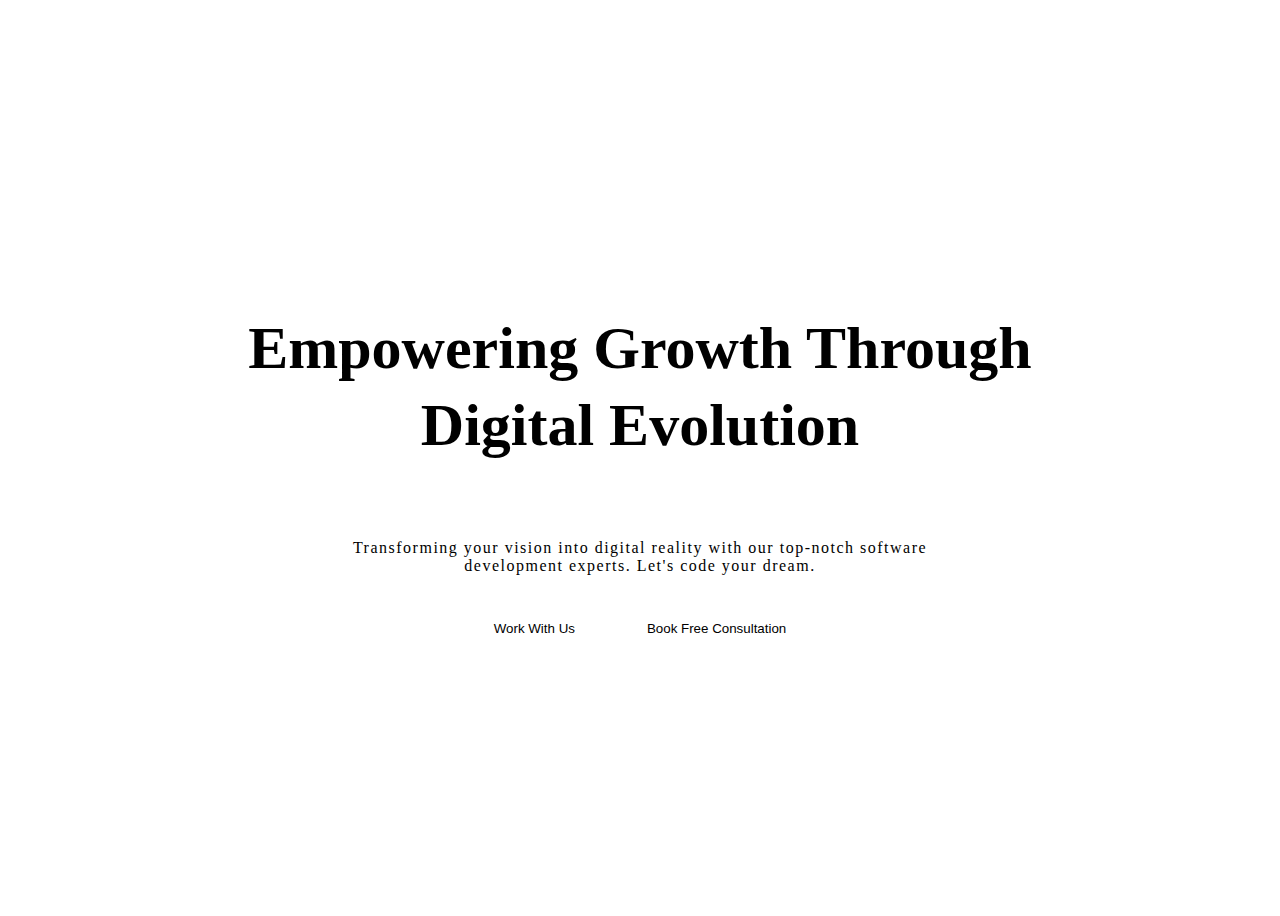
<file: New folder (2)/New folder (2)/hero.html>
<!DOCTYPE html>
<html lang="en">
<head>
    <meta charset="UTF-8">
    <meta name="viewport" content="width=device-width, initial-scale=1.0">
    <title>Document</title>
</head>
<body>
   <link rel="stylesheet" href="./updataHero.css">   
        <section id="hero" style="position: relative;"  data-scroll>
            <div class="container-fluid">
              <div class="glow-boxes" id="glow-boxes-container"></div>
              <div class="col-lg-12 col-md-12 col-sm-12">
                <div class="hero-content">
                  <h1
                    data-scroll
                    data-scroll-speed="-2"
                    data-scroll-direction="horizontal"
                  >
                    Empowering growth through <br />digital evolution
                  </h1>
                  <p
                    data-scroll
                    data-scroll-speed="2"
                    data-scroll-direction="horizontal"
                  >
                    Transforming your vision into digital reality with our top-notch
                    software <br />
                    development experts. Let's code your dream.
                  </p>
                  <div
                    class="hero-btns"
                    data-scroll
                    data-scroll-speed="2"
                    data-scroll-direction="horizontal"
                  >
                    <div class="work-btn">
                      <button>Work with us</button>
                    </div>
                    <div class="work-btn">
                      <button>Book free consultation</button>
                    </div>
                  </div>
                </div>
              </div>
            </div>
        
          </section>
          <div class="main" style="position: absolute;left: 0px;top: 0px; z-index: 99;" >



            

        </div>
      
   <script src="./updataHero.js"></script>
</body>
</html>
</file>
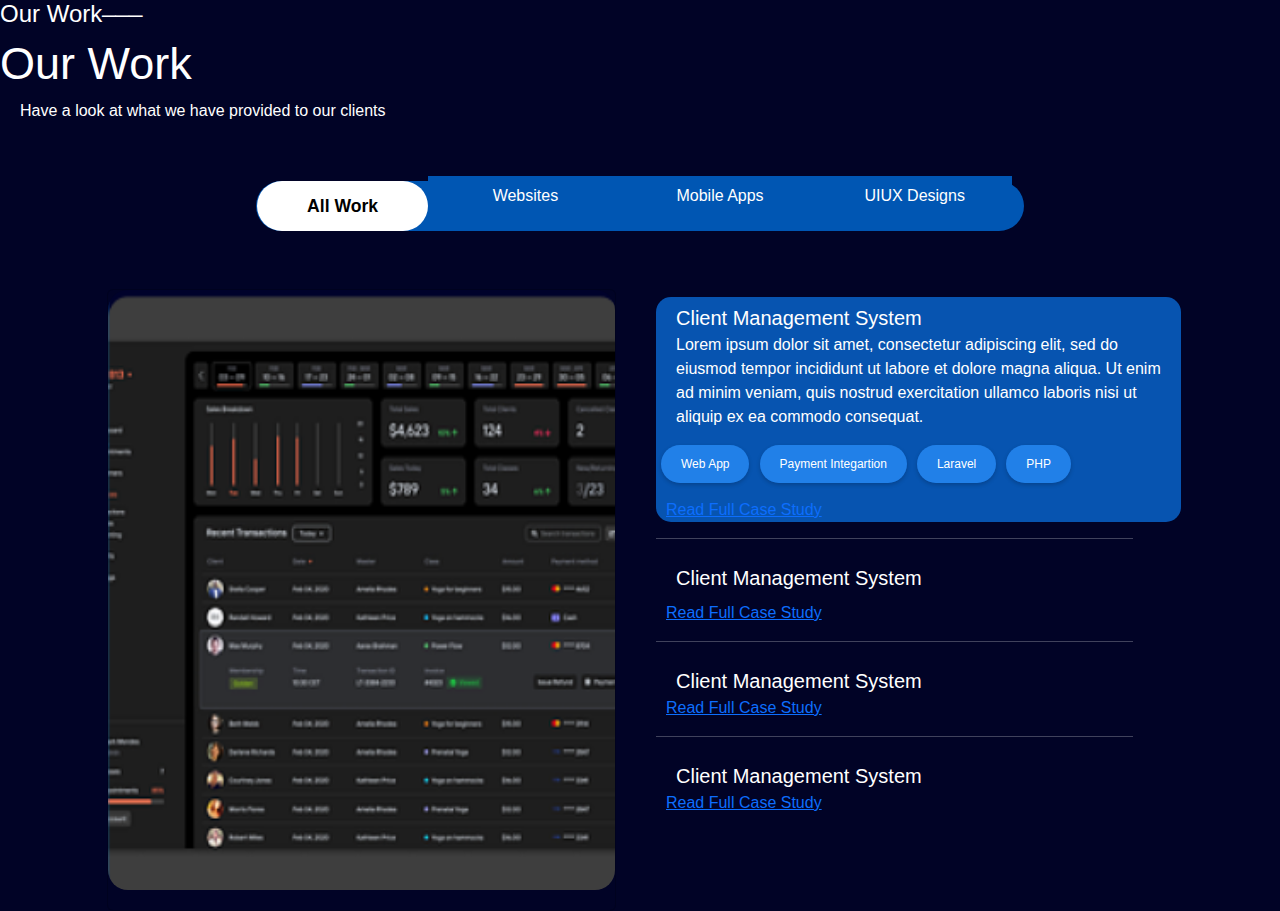
<file: New folder (2)/New folder (2)/perte.html>
<!doctype html>
<html lang="en">

<head>
  <!-- Required meta tags -->
  <meta charset="utf-8">
  <meta name="viewport" content="width=device-width, initial-scale=1">

  <!-- Bootstrap CSS -->
  <link href="https://cdn.jsdelivr.net/npm/bootstrap@5.3.0/dist/css/bootstrap.min.css" rel="stylesheet">
<link rel="stylesheet" href="./updataCarde.css">
  <title>People Also Ask</title>
</head>
<style>

</style>

<body>

  <div>
    <div class="col-lg-12 col-sm-12 col-md-12" style="color:White">
      <h4 class="work-subheading" style="color:White">Our Work<span style="position: relative;top: -10px;">___</span>
      </h4>
      <h1 class="work-heading" style="color:White ;font-size: 45px;">Our Work</h1>
      <p class="work-subtitle" style="color:White">
        Have a look at what we have provided to our clients
      </p>
    </div>

    <!-- <div class="portfolio-menu">
            <ul>
                <li class="active" style="font-size: 1rem;" data-filter="*">All Work</li>
                <li style="color: white;font-size: 1rem;" data-filter=".web">Websites</li>
                <li style="color: white;font-size: 1rem;" data-filter=".apps">Mobile Apps</li>
                <li style="color: white;font-size: 1rem;" data-filter=".uiux">UIUX Designs</li>
            </ul>
        </div> -->
    <div class="portfolio-menu" style="width: 100%;display: flex;justify-content: center;align-items: center;">
      <nav style=" width: 60%; " class="navbar navbar-expand-lg navbar-light ">
        <div style="width: 100%;background-color: #0056b3;border-radius: 50px;height: 50px;" class="container-fluid">
          <a class="nav-link active nav-links" aria-current="page" href="#">All Work</a>
          <button class="navbar-toggler" type="button" data-bs-toggle="collapse"
            data-bs-target="#navbarSupportedContent" aria-controls="navbarSupportedContent" aria-expanded="false"
            aria-label="Toggle navigation">
            <span id="Clickits" class="navbar-toggler-icon"></span>
          </button>
          <div  class="collapse navbar-collapse" id="navbarSupportedContent">
            <ul style="
            width: 100%;
            height: 47px;
            position: relative;
            top: -6px;
            
            background-color: #0056b3;
            " class="navbar-nav me-auto mb-2 mb-lg-0">
              <li class="nav-item">
                <a style="color: white; " class="nav-link" href="#">Websites</a>

              </li>
              <li class="nav-item">
                <a style="color: white; " class="nav-link" href="#">Mobile Apps</a>
              </li>
              <li class="nav-item">
                <a style="color: white;" class="nav-link" href="#">UIUX Designs</a>
              </li>
            </ul>
          </div>
        </div>
      </nav>
    </div>
  </div>
  <div style="width: 100%;display: flex;justify-content: center;align-items: center;" class="row ">
    <div class="col-sm-5">
      <div class="card" style="background-color:  #010326;">
        <div style="padding: 0px;" class="card-body">
          <div class="image">

            <img style="width: 100%; height: 600px ;" id="displayedImage" src="image1.png" alt="Default Image">

          </div>
        </div>
      </div>
    </div>
    <div style="position: relative;top: -44px;" class="col-sm-5">
      <div style="border: none;" class="card">
        <div class="card-body" style="background-color:  #010326; border: none;">
          <div class="accordion" id="accordionExample">
            <div class="accordion-item1 colorDiv" style="  border-radius: 15px;width: 110%;">
              <h2 onclick="changeImage(0)" class="accordion-header" id="headingOne">
                <a style="color: rgb(255, 255, 255); font-size: 20px; text-decoration: none;list-style: none    ;"
                  data-bs-toggle="collapse" data-bs-target="#collapseOne" aria-expanded="true"
                  aria-controls="collapseOne">
                  Client Management System
                </a>
              </h2>
              <a id="displayFlix" style="list-style: none; display: none;" href="#">Read Full Case Study</a>
              <div id="collapseOne" class="accordion-collapse collapse show" aria-labelledby="headingOne"
                data-bs-parent="#accordionExample">
                <p class="pagr">
                  Lorem ipsum dolor sit amet, consectetur adipiscing elit, sed do
                  eiusmod tempor incididunt ut labore et dolore magna aliqua. Ut enim ad
                  minim veniam, quis nostrud exercitation ullamco laboris nisi ut
                  aliquip ex ea commodo consequat.
                </p>
                <div class="details">
                  <div class="price">
                    <button class="btns">Web App</button>
                    <button class="btns">Payment Integartion</button>
                    <button class="btns">Laravel</button>
                    <button class="btns">PHP</button>
                  </div>

                </div>
                <a style="list-style: none;" href="#">Read Full Case Study</a>
              </div>
            </div>
            <hr>

            <div class="accordion-item2 " style="border: none;    background-color: #010326;">
              <div class="item12">
                <h2 onclick="changeImage(1)" class="" id="headingTwo">
                  <a style="color: rgb(255, 255, 255) ; font-size: 20px; text-decoration: none;list-style: none;"
                    class="" data-bs-toggle="collapse" data-bs-target="#collapseTwo" aria-expanded="false"
                    aria-controls="collapseTwo">
                    Client Management System
                  </a>
                </h2>
                <a style="list-style: none;" href="#">Read Full Case Study</a>
                <div id="collapseTwo" class="accordion-collapse collapse" aria-labelledby="headingTwo"
                  data-bs-parent="#accordionExample">
                  <p class="pagr">

                    Lorem ipsum dolor sit amet, consectetur adipiscing elit, sed do
                    eiusmod tempor incididunt ut labore et dolore magna aliqua. Ut enim ad
                    minim veniam, quis nostrud exercitation ullamco laboris nisi ut
                    aliquip ex ea commodo consequat.
                  </p>
                  <div class="details">
                    <div class="price">
                      <button class="btns">Web App</button>
                      <button class="btns">Payment Integartion</button>
                      <button class="btns">Laravel</button>
                      <button class="btns">PHP</button>
                    </div>

                  </div>
                  <a style="list-style: none;" href="#">Read Full Case Study</a>
                </div>
              </div>
            </div>
            <hr>
            <div class="accordion-item3" style="border: none;   background-color: #010326;">
              <h2 onclick="changeImage(2)" class="accordion-header" id="headingThree">
                <a href="" style="color: rgb(255, 255, 255); font-size: 20px; text-decoration: none;list-style: none; "
                  data-bs-toggle="collapse" data-bs-target="#collapseThree" aria-expanded="false"
                  aria-controls="collapseThree">
                  Client Management System
                </a>
              </h2>
              <a style="list-style: none;" href="#">Read Full Case Study</a>
              <div id="collapseThree" class="accordion-collapse collapse" aria-labelledby="headingThree"
                data-bs-parent="#accordionExample">
                <p class="pagr">

                  Lorem ipsum dolor sit amet, consectetur adipiscing elit, sed do
                  eiusmod tempor incididunt ut labore et dolore magna aliqua. Ut enim ad
                  minim veniam, quis nostrud exercitation ullamco laboris nisi ut
                  aliquip ex ea commodo consequat.
                </p>
                <div class="details">
                  <div class="price">
                    <button class="btns">Web App</button>
                    <button class="btns">Payment Integartion</button>
                    <button class="btns">Laravel</button>
                    <button class="btns">PHP</button>
                  </div>

                </div>
                <a style="list-style: none;" href="#">Read Full Case Study</a>
              </div>
            </div>
            <hr>
            <div class="accordion-item4" style="border: none;   background-color: #010326;">
              <h2 onclick="changeImage(3)" class="accordion-header" id="headingFour">
                <a href="" style="color: rgb(255, 255, 255); font-size: 20px; text-decoration: none;list-style: none; "
                  data-bs-toggle="collapse" data-bs-target="#collapseFour" aria-expanded="false"
                  aria-controls="collapseFour">
                  Client Management System
                </a>
              </h2>
              <a style="list-style: none;" href="#">Read Full Case Study</a>
              <div id="collapseFour" class="accordion-collapse collapse" aria-labelledby="headingFour"
                data-bs-parent="#accordionExample">
                <p class="pagr">
                  Lorem ipsum dolor sit amet, consectetur adipiscing elit, sed do
                  eiusmod tempor incididunt ut labore et dolore magna aliqua. Ut enim ad
                  minim veniam, quis nostrud exercitation ullamco laboris nisi ut
                  aliquip ex ea commodo consequat.
                </p>
                <div class="details">
                  <div class="price">
                    <button class="btns">Web App</button>
                    <button class="btns">Payment Integartion</button>
                    <button class="btns">Laravel</button>
                    <button class="btns">PHP</button>
                  </div>

                </div>
                <a style="list-style: none;" href="#">Read Full Case Study</a>
              </div>
            </div>

          </div>
        </div>
      </div>
    </div>
  </div>

  <!-- Bootstrap JS -->
  
    <script src="./updataCarde.js">
     
  </script>
  <script src="./updataCarde1.js"></script>

  <script src="https://cdn.jsdelivr.net/npm/bootstrap@5.0.2/dist/js/bootstrap.bundle.min.js"
    integrity="sha384-MrcW6ZMFYlzcLA8Nl+NtUVF0sA7MsXsP1UyJoMp4YLEuNSfAP+JcXn/tWtIaxVXM"
    crossorigin="anonymous"></script>
</body>

</html>
</file>
<file: New folder (2)/New folder (2)/updataHero.css>
/* HERO SECTION STARTS */

/* HERO SECTION STARTS */
#hero {
min-width: 100%;
min-height: 100vh;
position: relative;
display: flex;
align-items: center;
justify-content: center;
overflow: hidden;
z-index: 6;
/* Hide overflow to prevent scrolling */
}

.hero-content {
display: flex;
flex-direction: column;
text-align: center;
}

.hero-content h1 {
color: var(--whiteColor);
font-size: clamp(20px, 6vw, 60px);
font-weight: bold;
text-transform: capitalize;
line-height: clamp(25px, 6vw, 86px);
}

.hero-content p {
color: var(--whiteColor);
padding-block: 20px;
letter-spacing: 1.5px;
}

.hero-btns {
display: flex;
align-items: center;
justify-content: center;
gap: 2em;
z-index: 4;
}

.work-btn button {
background: none;
outline: none;
color: var(--whiteColor);
border: 2px solid var(--whiteColor);
border-radius: 30px;
padding: 10px 20px;
text-transform: capitalize;
transition: 0.3s all ease-in;
}

.work-btn button:hover {
background-color: var(--whiteColor);
color: var(--primaryColor);
box-shadow:
0 0 10px 0 rgba(255, 255, 255, .3),
/* Top */
0 0 10px 0 rgba(255, 255, 255, .3),
/* Right */
0 0 10px 0 rgba(255, 255, 255, .3),
/* Bottom */
0 0 10px 0 rgba(255, 255, 255, .3);
}

.glow-boxes {
position: absolute;
width: 100%;
top: 120px;
left: 20px;
display: flex;
flex-wrap: wrap;
gap: 2em;
overflow: hidden;
}

.glow-boxes .glow-box {
width: 30px;
height: 30px;
background-color: transparent;
border-radius: 10px;
display: block;
z-index: 2;
opacity: .7;

}

.glow-boxes span:nth-child(even) {
background-color: transparent;
}





.main {
    display: flex;
    flex-wrap: wrap;
   
    width: 100%; /* Adjust the width as per your preference */
}
.box {
    width: 3.5%;
    height: 50px;
    margin: 5px;
    background-color: transparent;
    border-radius: 5px;
   overflow: hidden;
    transition: background-color 0.4s;
   
}
.box.red {
    background-color: red;
}
.box.green {
    background-color: green;
}
.box.transparent{
    background-color: transparent;
}
</file>
<file: New folder (2)/New folder (2)/updataCarde.css>
body {
    font-family: sans-serif;
    margin: 0;
    padding: 0;
    background-color: #010326;
  }

  .nav-link {
    font-size: 16px;
  }
  
.nav-item a {
  width: 100%;
  font-size:16px ;
  color: white;
}

  /* nav {
    margin: auto;
   background-color: #29303b;
    color: #fff;
    align-items: center;
    justify-content: center;
    border-radius: 50px;

    padding: 20px 0;
}

nav ul {
    list-style: none;
    margin: 0;
    padding: 0;
    display: flex;
}

nav li {
    margin-right: 30px;
}

nav a {
    color: #fff;
    width: 100px;
    padding-left: 80px;
    
    text-decoration: none;
} */

  /* a:hover{
width: 30px ;
height: px;
border-radius: 20px;
background-color: white;
color: black;
} */
  .item:hover {
    width: 30px;
    height: 20px;
    border-radius: 20px;
    background-color: white;
    color: black;
  }

  .container {
    display: flex;
    flex-wrap: wrap;


  }

  .image {
    flex: 1;
    margin-bottom: 20px;
  }

  .image img {
    border-radius: 20px;
    height: auto;
  }

  .content {
    flex: 2;


    border-radius: 10px;
    margin-left: 25px;

  }



  .content p {
    margin-bottom: 15px;
  }

  .details {
    display: flex;
    justify-content: space-between;
    margin-bottom: 15px;
  }

  .price p {
    font-weight: bold;
  }

  .metrics p {
    text-align: center;
  }

  .info p {
    margin-bottom: 5px;
  }

  .content a {
    display: inline-block;
    padding: 10px 20px;

    color: #fff;

    border-radius: 5px;
  }

  .item {
    width: 20rem;
    height: 10rem;
  }


  .btns {
    background-color: #278af5cf;
    /* Primary blue color */
    color: white;
    /* White text color */
    border: none;
    /* Remove default border */
    border-radius: 25px;
    /* Rounded corners */
    padding: 10px 20px;
    /* Padding for size */
    font-size: 12px;
    /* Font size */
    cursor: pointer;
    /* Pointer cursor on hover */
    box-shadow: 0 2px 4px rgba(0, 0, 0, 0.2);
    /* Subtle shadow */
    transition: background-color 0.3s, transform 0.3s;
    /* Smooth transitions */
  }

  .accordion-item1 {
    background-color: #0754B0;
    width: 100%;

  }

  #img2 {
    display: none;
  }

  .accordion-item2 {
    background-color: #0754B0;
    width: 100%;

  }

  .accordion-item3 {
    background-color: #0754B0;
    width: 100%;

  }

  .accordion-item4 {
    background-color: #0754B0;
    width: 100%;

  }

  .btns:hover {
    background-color: #0056b3;
    /* Darker blue on hover */
    transform: translateY(-2px);
    /* Slight lift on hover */
  }

  .custom-button:active {
    background-color: #004085;
    /* Even darker blue when active */
    transform: translateY(0);
    /* Reset lift on click */
  }

  .btns:focus {
    outline: none;
    /* Remove default focus outline */
    box-shadow: 0 0 0 3px rgba(0, 123, 255, 0.5);
    /* Custom focus outline */
  }

  .portfolio-menu {
    min-width: 100%;
    margin: 50px 0;
  }

  /* */

  .portfolio-menu ul li a {
    color: black;
  }

  .portfolio-menu ul li {
    /* color: var(--whiteColor); */
    cursor: pointer;
    flex: 1;
    text-align: center;
    padding: 20px 0;
    margin: -20px 0;
    transition: .5s all ease-in-out;
  }

 .active {
    background: white;
    color: black;
    height: 50px;
    /* padding-left: -20px; */
    font-size: 1.1rem;
    display: flex;
    align-items: center;
    justify-content: center;
    border-radius: 30px;
    font-weight: bold;
    width: 23%;
    margin-left: -11px;
    /* min-width:  40%; */
  }

  .accordion-body {
    background-color: #010326;
  }

  p {
    padding-left: 20px;
    color: white;
    font-size: 16px;
  }

  hr {
    height: 3px;
    color: white;
  }

  .price {
    width: 80%;
    display: flex;
    float: left;
    justify-content: space-around;
  }

  h2 {
    font-size: 30px;
  }
  
  @media (max-width : 990px) {
    .active{
      width: 30%;
      font-size: 17px;
      /* background-color: red; */
    }
}
.accordion h2{
  margin-left:10px;
}
.accordion a{
  margin-left: 10px;
}
/* 375 */
@media (max-width : 375px) {
    .active{
      width: 44%;
      font-size: 17px;
      
    }
}

/* 414 */
@media (max-width : 414px) {
    .active{
      width: 44%;
      font-size: 17px;
     
    }
}

@media (max-width : 430px ) {
    .active{
      width: 44%;
      font-size: 17px;
      
    }
}
</file>
